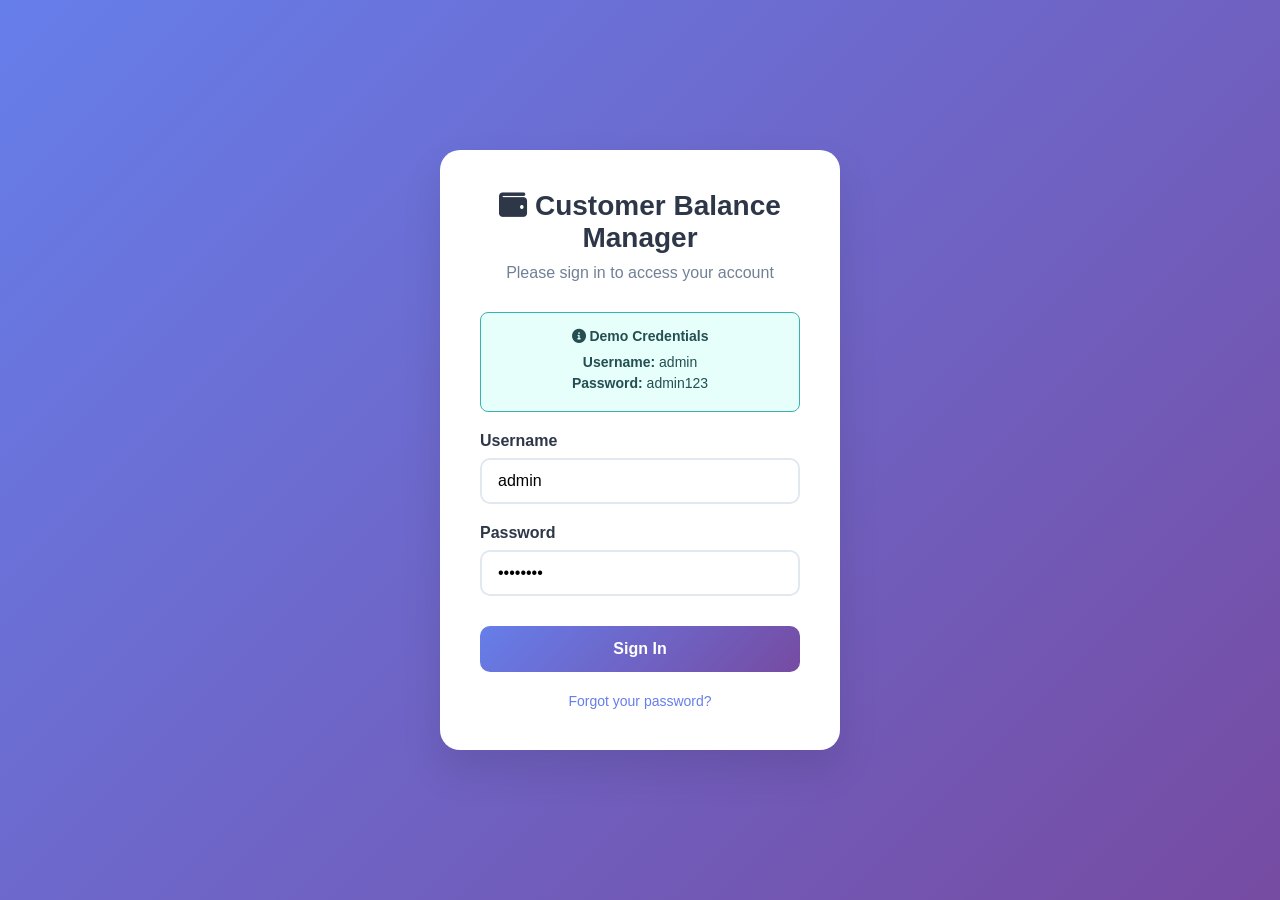
<file: index.html>
<!DOCTYPE html>
<html lang="en">
<head>
    <meta charset="UTF-8">
    <meta name="viewport" content="width=device-width, initial-scale=1.0">
    <title>Customer Balance Manager</title>
    <link rel="stylesheet" href="styles.css">
    <link href="https://cdnjs.cloudflare.com/ajax/libs/font-awesome/6.0.0/css/all.min.css" rel="stylesheet">
</head>
<body>
    <div class="container">
        <header class="header">
            <h1><i class="fas fa-wallet"></i> Customer Balance Manager</h1>
            <div class="header-actions">
                <span id="welcomeMessage" style="color: #718096; margin-right: 15px; font-size: 14px;"></span>
                <button class="btn btn-primary" id="addCustomerBtn">
                    <i class="fas fa-plus"></i> Add Customer
                </button>
                <button class="btn btn-secondary" id="uploadToSheetsBtn" style="display: none;">
                    <i class="fas fa-cloud-upload-alt"></i> Upload to Sheets
                </button>
                <button class="btn btn-secondary" id="refreshBtn">
                    <i class="fas fa-sync-alt"></i> Refresh
                </button>
                <button class="btn btn-secondary" id="logoutBtn" style="background: #fed7d7; color: #c53030;">
                    <i class="fas fa-sign-out-alt"></i> Logout
                </button>
            </div>
        </header>

        <div class="search-section">
            <div class="search-container">
                <i class="fas fa-search search-icon"></i>
                <input type="text" id="searchInput" placeholder="Search customers..." class="search-input">
            </div>
            
            <!-- Simple Filter Dropdown -->
            <div class="filter-container">
                <select id="quickFilterSelect" class="filter-select">
                    <option value="all">All Customers</option>
                    <option value="positive">Receivable Balance</option>
                    <option value="negative">Payable Balance</option>
                    <option value="recent">Recently Updated</option>
                </select>
            </div>
            
            <!-- Advanced Filter Button -->
            <div class="advanced-filter-toggle">
                <button class="btn btn-secondary" id="advancedFilterBtn">
                    <i class="fas fa-filter"></i>
                    Advanced
                    <span class="active-filters-badge" id="activeFiltersBadge" style="display: none;">0</span>
                </button>
            </div>
        </div>

        <!-- Filter Stats Row -->
        <div class="filter-stats-section" style="background: rgba(255, 255, 255, 0.95); backdrop-filter: blur(10px); border-radius: 15px; padding: 15px; margin-bottom: 20px; box-shadow: 0 8px 32px rgba(0, 0, 0, 0.1);">
            <div class="filter-stats">
                <div class="stat-item">
                    <span class="stat-label">All:</span>
                    <span class="stat-value" id="allCount">0</span>
                </div>
                <div class="stat-item">
                    <span class="stat-label">Receivable:</span>
                    <span class="stat-value positive" id="positiveCount">0</span>
                </div>
                <div class="stat-item">
                    <span class="stat-label">Payable:</span>
                    <span class="stat-value negative" id="negativeCount">0</span>
                </div>
                <div class="stat-item">
                    <span class="stat-label">Recent:</span>
                    <span class="stat-value" id="recentCount">0</span>
                </div>
            </div>
        </div>

        <!-- Active Filters Display -->
        <div class="active-filters-display" id="activeFiltersDisplay" style="display: none; background: rgba(255, 255, 255, 0.95); backdrop-filter: blur(10px); border-radius: 15px; padding: 15px; margin-bottom: 20px; box-shadow: 0 8px 32px rgba(0, 0, 0, 0.1);">
            <div class="active-filters-content">
                <div class="active-filters-label">Active Filters:</div>
                <div class="active-filters-tags" id="activeFiltersTags"></div>
                <button class="clear-all-active-btn" id="clearAllActiveBtn">
                    <i class="fas fa-times"></i> Clear All
                </button>
            </div>
        </div>

        <!-- Advanced Filter Panel -->
        <div class="advanced-filter-panel" id="advancedFilterPanel">
            <div class="filter-panel-modal">
                <div class="filter-panel-header">
                    <h3><i class="fas fa-sliders-h"></i> Advanced Filters</h3>
                    <div class="filter-panel-actions">
                        <button class="btn-link" id="clearAllFiltersBtn">Clear All</button>
                        <button class="close-panel-btn" id="closeFilterPanelBtn">
                            <i class="fas fa-times"></i>
                        </button>
                    </div>
                </div>

                <div class="filter-panel-content">
                    <!-- Balance Range Filter -->
                    <div class="filter-group">
                        <label class="filter-group-label">
                            <i class="fas fa-rupee-sign"></i>
                            Balance Range
                        </label>
                        <div class="range-inputs">
                            <input type="number" id="minBalance" placeholder="Min Amount" class="range-input">
                            <span class="range-separator">to</span>
                            <input type="number" id="maxBalance" placeholder="Max Amount" class="range-input">
                        </div>
                    </div>

                    <!-- Customer Categories -->
                    <div class="filter-group">
                        <label class="filter-group-label">
                            <i class="fas fa-tags"></i>
                            Customer Categories
                        </label>
                        <div class="checkbox-group">
                            <label class="checkbox-item">
                                <input type="checkbox" value="Contractor" data-filter="category">
                                <span class="checkbox-custom"></span>
                                <span>Contractors</span>
                            </label>
                            <label class="checkbox-item">
                                <input type="checkbox" value="Engineer" data-filter="category">
                                <span class="checkbox-custom"></span>
                                <span>Engineers</span>
                            </label>
                            <label class="checkbox-item">
                                <input type="checkbox" value="Other Party" data-filter="category">
                                <span class="checkbox-custom"></span>
                                <span>Other Party</span>
                            </label>
                        </div>
                    </div>

                    <!-- Last Activity Filter -->
                    <div class="filter-group">
                        <label class="filter-group-label">
                            <i class="fas fa-calendar-alt"></i>
                            Last Activity
                        </label>
                        <select id="activityFilter" class="filter-select">
                            <option value="">Any time</option>
                            <option value="today">Today</option>
                            <option value="week">This Week</option>
                            <option value="month">This Month</option>
                            <option value="quarter">Last 3 Months</option>
                            <option value="custom">Custom Date Range</option>
                        </select>
                        <div class="date-range-inputs" id="dateRangeInputs" style="display: none;">
                            <input type="date" id="startDate" class="date-input">
                            <span class="range-separator">to</span>
                            <input type="date" id="endDate" class="date-input">
                        </div>
                    </div>

                    <!-- Product Category Engagement -->
                    <div class="filter-group">
                        <label class="filter-group-label">
                            <i class="fas fa-shopping-cart"></i>
                            Product Category Engagement
                        </label>
                        <div class="checkbox-group">
                            <label class="checkbox-item">
                                <input type="checkbox" value="Steel" data-filter="product-category">
                                <span class="checkbox-custom"></span>
                                <span>Steel Products</span>
                            </label>
                            <label class="checkbox-item">
                                <input type="checkbox" value="Cement" data-filter="product-category">
                                <span class="checkbox-custom"></span>
                                <span>Cement</span>
                            </label>
                            <label class="checkbox-item">
                                <input type="checkbox" value="Plumbing" data-filter="product-category">
                                <span class="checkbox-custom"></span>
                                <span>Plumbing</span>
                            </label>
                            <label class="checkbox-item">
                                <input type="checkbox" value="Electrical" data-filter="product-category">
                                <span class="checkbox-custom"></span>
                                <span>Electrical</span>
                            </label>
                            <label class="checkbox-item">
                                <input type="checkbox" value="Sanitaryware" data-filter="product-category">
                                <span class="checkbox-custom"></span>
                                <span>Sanitaryware</span>
                            </label>
                            <label class="checkbox-item">
                                <input type="checkbox" value="Emulsion & Paint" data-filter="product-category">
                                <span class="checkbox-custom"></span>
                                <span>Emulsion & Paint</span>
                            </label>
                            <label class="checkbox-item">
                                <input type="checkbox" value="Powder Coatings" data-filter="product-category">
                                <span class="checkbox-custom"></span>
                                <span>Powder Coatings</span>
                            </label>
                            <label class="checkbox-item">
                                <input type="checkbox" value="Carpentry" data-filter="product-category">
                                <span class="checkbox-custom"></span>
                                <span>Carpentry</span>
                            </label>
                            <label class="checkbox-item">
                                <input type="checkbox" value="Metal Products" data-filter="product-category">
                                <span class="checkbox-custom"></span>
                                <span>Metal Products</span>
                            </label>
                            <label class="checkbox-item">
                                <input type="checkbox" value="Others" data-filter="product-category">
                                <span class="checkbox-custom"></span>
                                <span>Others</span>
                            </label>
                        </div>
                    </div>

                    <!-- Balance Status -->
                    <div class="filter-group">
                        <label class="filter-group-label">
                            <i class="fas fa-chart-line"></i>
                            Balance Status
                        </label>
                        <div class="checkbox-group">
                            <label class="checkbox-item">
                                <input type="checkbox" value="high-receivable" data-filter="balance-status">
                                <span class="checkbox-custom"></span>
                                <span>High Receivable (>₹10,000)</span>
                            </label>
                            <label class="checkbox-item">
                                <input type="checkbox" value="high-payable" data-filter="balance-status">
                                <span class="checkbox-custom"></span>
                                <span>High Payable (>₹10,000)</span>
                            </label>
                            <label class="checkbox-item">
                                <input type="checkbox" value="settled" data-filter="balance-status">
                                <span class="checkbox-custom"></span>
                                <span>Settled (₹0)</span>
                            </label>
                        </div>
                    </div>

                    <!-- Sort Options -->
                    <div class="filter-group">
                        <label class="filter-group-label">
                            <i class="fas fa-sort"></i>
                            Sort By
                        </label>
                        <select id="sortFilter" class="filter-select">
                            <option value="name-asc">Name (A-Z)</option>
                            <option value="name-desc">Name (Z-A)</option>
                            <option value="balance-desc">Balance (High to Low)</option>
                            <option value="balance-asc">Balance (Low to High)</option>
                            <option value="updated-desc">Recently Updated</option>
                            <option value="updated-asc">Oldest Updated</option>
                        </select>
                    </div>
                </div>

                <div class="filter-panel-footer">
                    <div class="results-preview">
                        <span id="filterResultsCount">0 customers match your filters</span>
                    </div>
                    <div class="filter-panel-buttons">
                        <button class="btn btn-secondary" id="resetFiltersBtn">Reset</button>
                        <button class="btn btn-primary" id="applyAdvancedFiltersBtn">Apply Filters</button>
                    </div>
                </div>
            </div>
        </div>

        <div class="stats-section">
            <div class="stat-card">
                <div class="stat-icon positive">
                    <i class="fas fa-users"></i>
                </div>
                <div class="stat-info">
                    <h3 id="totalCustomers">0</h3>
                    <p>Total Customers</p>
                </div>
            </div>
            <div class="stat-card">
                <div class="stat-icon positive">
                    <i class="fas fa-arrow-up"></i>
                </div>
                <div class="stat-info">
                    <h3 id="totalPositive">₹0</h3>
                    <p>Total Receivable</p>
                </div>
            </div>
            <div class="stat-card">
                <div class="stat-icon negative">
                    <i class="fas fa-arrow-down"></i>
                </div>
                <div class="stat-info">
                    <h3 id="totalNegative">₹0</h3>
                    <p>Total Payable</p>
                </div>
            </div>
        </div>

        <div class="customers-section">
            <div class="section-header">
                <h2>Customer List</h2>
                <div class="view-toggle">
                    <button class="view-btn active" data-view="card">
                        <i class="fas fa-th-large"></i>
                    </button>
                    <button class="view-btn" data-view="table">
                        <i class="fas fa-list"></i>
                    </button>
                </div>
            </div>

            <div id="customersContainer" class="customers-container card-view">
                <!-- Customer cards will be dynamically inserted here -->
            </div>

            <div id="loadingSpinner" class="loading-spinner" style="display: none;">
                <i class="fas fa-spinner fa-spin"></i>
                <p>Loading customers...</p>
            </div>

            <div id="noResults" class="no-results" style="display: none;">
                <i class="fas fa-search"></i>
                <p>No customers found</p>
            </div>
        </div>
    </div>

    <!-- Add/Edit Customer Modal -->
    <div id="customerModal" class="modal">
        <div class="modal-content">
            <div class="modal-header">
                <h3 id="modalTitle">Add New Customer</h3>
                <button class="close-btn" id="closeModal">
                    <i class="fas fa-times"></i>
                </button>
            </div>
            <form id="customerForm">
                <div class="form-group">
                    <label for="customerName">Customer Name *</label>
                    <input type="text" id="customerName" name="customerName" required 
                           minlength="2" maxlength="50" 
                           pattern="[a-zA-Z\s\-'\.]{2,50}"
                           title="Name must be 2-50 characters and contain only letters, spaces, hyphens, apostrophes, and periods">
                </div>
                <div class="form-group">
                    <label for="customerPhone">Phone Number</label>
                    <input type="tel" id="customerPhone" name="customerPhone"
                           minlength="10" maxlength="15"
                           pattern="[\d\s\-\+\(\)]{10,15}"
                           title="Phone number must be 10-15 digits and can include spaces, hyphens, plus signs, and parentheses (optional)">
                </div>
                <div class="form-group">
                    <label for="customerCategory">Customer Category *</label>
                    <select id="customerCategory" name="customerCategory" required>
                        <option value="">Select Category</option>
                        <option value="Contractor">Contractor</option>
                        <option value="Engineer">Engineer</option>
                        <option value="Other Party">Other Party</option>
                    </select>
                </div>
                <div class="form-group">
                    <label for="customerBalance">Initial Balance</label>
                    <input type="number" id="customerBalance" name="customerBalance" 
                           step="0.01" value="0" min="-1000000" max="1000000"
                           title="Balance must be between -₹10,00,000 and ₹10,00,000">
                </div>
                <div class="form-group">
                    <label for="customerNotes">Notes</label>
                    <textarea id="customerNotes" name="customerNotes" rows="3" maxlength="500"
                              title="Notes must not exceed 500 characters"></textarea>
                </div>
                <div class="form-actions">
                    <button type="button" class="btn btn-secondary" id="cancelBtn">Cancel</button>
                    <button type="submit" class="btn btn-primary">Save Customer</button>
                </div>
            </form>
        </div>
    </div>

    <!-- Balance Update Modal -->
    <div id="balanceModal" class="modal">
        <div class="modal-content">
            <div class="modal-header">
                <h3 id="balanceModalTitle">Update Balance</h3>
                <button class="close-btn" id="closeBalanceModal">
                    <i class="fas fa-times"></i>
                </button>
            </div>
            <div class="balance-info">
                <p>Customer: <span id="balanceCustomerName"></span></p>
                <p>Current Balance: <span id="currentBalance"></span></p>
            </div>
            <form id="balanceForm">
                <div class="form-group">
                    <label for="transactionType">Transaction Type</label>
                    <select id="transactionType" name="transactionType" required>
                        <option value="subtract">Customer Payment (Reduces Balance)</option>
                        <option value="add">New Sale (Increases Balance)</option>
                        <option value="return">Return Product (Refund to Customer)</option>
                    </select>
                </div>

                <div class="form-group" id="paymentMethodGroup" style="display: none;">
                    <label for="paymentMethod">Payment Method:</label>
                    <select id="paymentMethod" name="paymentMethod">
                        <option value="">Select Payment Method</option>
                        <option value="Cash">Cash</option>
                        <option value="GPay">GPay</option>
                        <option value="PhonePe">PhonePe</option>
                        <option value="NEFT">NEFT</option>
                        <option value="QR Code">QR Code</option>
                        <option value="Cheque">Cheque</option>
                        <option value="Other">Other</option>
                    </select>
                </div>

                <div class="form-group" id="productCategoryGroup" style="display: none;">
                    <label for="productCategory">Product Category:</label>
                    <select id="productCategory" name="productCategory">
                        <option value="">Select Category</option>
                        <option value="Steel">Steel</option>
                        <option value="Cement">Cement</option>
                        <option value="Plumbing">Plumbing</option>
                        <option value="Electrical">Electrical</option>
                        <option value="Sanitaryware">Sanitaryware</option>
                        <option value="Emulsion & Paint">Emulsion & Paint</option>
                        <option value="Powder Coatings">Powder Coatings</option>
                        <option value="Carpentry">Carpentry</option>
                        <option value="Metal Products">Metal Products</option>
                        <option value="Others">Others</option>
                    </select>
                </div>

                <div class="form-group">
                    <label for="transactionAmount">Amount *</label>
                    <input type="number" id="transactionAmount" name="transactionAmount" 
                           step="0.01" min="0.01" max="1000000" required
                           title="Amount must be between ₹0.01 and ₹10,00,000">
                </div>
                <div class="form-group">
                    <label for="transactionDescription">Transaction Description</label>
                    <textarea id="transactionDescription" name="transactionDescription" 
                           rows="3" maxlength="200" placeholder="Enter transaction details..."
                           title="Transaction description must not exceed 200 characters"></textarea>
                </div>
                <div class="form-actions">
                    <button type="button" class="btn btn-secondary" id="cancelBalanceBtn">Cancel</button>
                    <button type="submit" class="btn btn-primary">Update Balance</button>
                </div>
            </form>
        </div>
    </div>

    <!-- Google Sheets OAuth Setup Modal -->
    <div id="googleSheetsModal" class="modal">
        <div class="modal-content" style="max-width: 700px;">
            <div class="modal-header">
                <h3>Google Sheets Integration Setup</h3>
                <button class="close-btn" onclick="document.getElementById('googleSheetsModal').style.display='none'">
                    <i class="fas fa-times"></i>
                </button>
            </div>
            <div style="padding: 20px;">
                <div class="oauth-info" style="background: #e6fffa; border: 1px solid #38b2ac; border-radius: 8px; padding: 20px; margin-bottom: 20px;">
                    <h4 style="color: #234e52; margin-bottom: 15px;"><i class="fas fa-key"></i> OAuth 2.0 Setup Required for Write Access</h4>
                    <p style="color: #234e52; margin-bottom: 15px;">
                        To enable full write functionality (creating individual customer sheets, updating data), you need to set up OAuth 2.0 authentication.
                    </p>
                    <div style="background: #b2f5ea; padding: 15px; border-radius: 6px; margin-bottom: 15px;">
                        <h5 style="color: #234e52; margin: 0 0 10px 0;">✅ With OAuth 2.0, you can:</h5>
                        <ul style="color: #234e52; margin: 0; padding-left: 20px;">
                            <li>Create individual Google Sheets for each customer automatically</li>
                            <li>Update the master sheet with customer data</li>
                            <li>Full bidirectional synchronization</li>
                            <li>Write transaction history to customer sheets</li>
                        </ul>
                    </div>
                </div>

                <div id="oauthSetup" style="display: none;">
                    <div style="background: #fff3cd; border: 1px solid #fbbf24; border-radius: 8px; padding: 20px; margin-bottom: 20px;">
                        <h4 style="color: #92400e; margin-bottom: 15px;">📋 Setup Instructions</h4>
                        <ol style="color: #92400e; margin-left: 20px; line-height: 1.6;">
                            <li>Go to <a href="https://console.developers.google.com" target="_blank">Google Cloud Console</a></li>
                            <li>Create a new project or select existing one</li>
                            <li>Enable Google Sheets API and Google Drive API</li>
                            <li>Go to "Credentials" → "Create Credentials" → "OAuth 2.0 Client IDs"</li>
                            <li>Set Application type to "Web application"</li>
                            <li>Add your domain to "Authorized JavaScript origins" (e.g., http://localhost:8000)</li>
                            <li>Copy the Client ID and paste it below</li>
                        </ol>
                    </div>

                    <form id="googleSheetsForm">
                        <div class="form-group">
                            <label for="clientId">OAuth 2.0 Client ID *</label>
                            <input type="text" id="clientId" required placeholder="Your Google OAuth Client ID">
                            <small style="color: #718096;">Get this from Google Cloud Console → Credentials</small>
                        </div>
                        <div class="form-group">
                            <label for="apiKey">Google Sheets API Key *</label>
                            <input type="text" id="apiKey" required placeholder="Your Google Sheets API Key" value="AIzaSyBUNDxeULUWer3oa1iSPi_ieEyHBbHLHwg">
                            <small style="color: #718096;">Your API key (pre-filled)</small>
                        </div>
                        <div class="form-group">
                            <label for="spreadsheetId">Master Google Sheet ID *</label>
                            <input type="text" id="spreadsheetId" required placeholder="Paste the Sheet ID from the URL here" value="1uUnQJBjHnDdMBKM7hnoyN9ivWXLa5WjL6_4-whP0feg">
                            <small style="color: #718096;">Found in the Google Sheets URL between /d/ and /edit (pre-filled)</small>
                        </div>
                        <div class="form-actions">
                            <button type="button" class="btn btn-secondary" onclick="document.getElementById('googleSheetsModal').style.display='none'">Cancel</button>
                            <button type="button" class="btn btn-primary" onclick="setupGoogleSheets()">Setup OAuth & Enable Write Access</button>
                        </div>
                    </form>
                </div>

                <div id="signInSection" style="display: none; text-align: center; padding: 20px;">
                    <h4 style="color: #2d3748; margin-bottom: 15px;">Sign in to Google</h4>
                    <p style="color: #718096; margin-bottom: 20px;">Click the button below to sign in with your Google account and authorize the application.</p>
                    <button id="signInBtn" class="btn btn-primary" style="padding: 12px 24px;">
                        <i class="fab fa-google"></i> Sign in with Google
                    </button>
                </div>

                <div id="signedInSection" style="display: none; text-align: center; padding: 20px;">
                    <div style="background: #d4edda; border: 1px solid #c3e6cb; border-radius: 8px; padding: 20px;">
                        <h4 style="color: #155724; margin-bottom: 15px;"><i class="fas fa-check-circle"></i> Successfully Signed In!</h4>
                        <p style="color: #155724; margin-bottom: 15px;">You now have full write access to Google Sheets.</p>
                        <button class="btn btn-success" onclick="document.getElementById('googleSheetsModal').style.display='none'">
                            Continue to App
                        </button>
                    </div>
                </div>
            </div>
        </div>
    </div>

    <!-- Overlay -->
    <div id="overlay" class="overlay"></div>
    
    <!-- Sidebar Overlay -->
    <div id="sidebarOverlay" class="sidebar-overlay"></div>

    <script>
        // Check if user is logged in before loading the application
        if (sessionStorage.getItem('isLoggedIn') !== 'true') {
            window.location.href = 'login.html';
        }

        // Google Sheets OAuth Setup Function
        function setupGoogleSheets() {
            const clientId = document.getElementById('clientId').value.trim();
            const apiKey = document.getElementById('apiKey').value.trim();
            const spreadsheetId = document.getElementById('spreadsheetId').value.trim();
            
            if (!clientId || !apiKey || !spreadsheetId) {
                alert('Please fill in all required fields');
                return;
            }
            
            // Update the configuration
            window.CONFIG = window.CONFIG || {};
            window.CONFIG.OAUTH = {
                CLIENT_ID: clientId,
                API_KEY: apiKey,
                SPREADSHEET_ID: spreadsheetId,
                DISCOVERY_DOC: 'https://sheets.googleapis.com/$discovery/rest?version=v4',
                SCOPES: 'https://www.googleapis.com/auth/spreadsheets https://www.googleapis.com/auth/drive.file https://www.googleapis.com/auth/drive'
            };
            
            // Save to localStorage for persistence
            localStorage.setItem('googleSheetsOAuthConfig', JSON.stringify({
                clientId: clientId,
                apiKey: apiKey,
                spreadsheetId: spreadsheetId
            }));
            
            // Reload the page to apply new configuration
            alert('Configuration saved! The page will reload to apply the new settings.');
            window.location.reload();
        }
    </script>
    <script type="module" src="src/app.js"></script>
</body>
</html>
</file>
<file: styles.css>
/* Reset and Base Styles */
* {
    margin: 0;
    padding: 0;
    box-sizing: border-box;
}

body {
    font-family: 'Segoe UI', Tahoma, Geneva, Verdana, sans-serif;
    background: linear-gradient(135deg, #667eea 0%, #764ba2 100%);
    min-height: 100vh;
    color: #333;
}

.container {
    max-width: 1200px;
    margin: 0 auto;
    padding: 20px;
}

/* Header Styles */
.header {
    background: rgba(255, 255, 255, 0.95);
    backdrop-filter: blur(10px);
    border-radius: 15px;
    padding: 20px;
    margin-bottom: 20px;
    display: flex;
    justify-content: space-between;
    align-items: center;
    box-shadow: 0 8px 32px rgba(0, 0, 0, 0.1);
}

.header h1 {
    color: #4a5568;
    font-size: 1.8rem;
    font-weight: 600;
}

.header h1 i {
    color: #667eea;
    margin-right: 10px;
}

.header-actions {
    display: flex;
    gap: 10px;
}

/* Button Styles */
.btn {
    padding: 10px 20px;
    border: none;
    border-radius: 8px;
    cursor: pointer;
    font-size: 14px;
    font-weight: 500;
    transition: all 0.3s ease;
    display: inline-flex;
    align-items: center;
    gap: 8px;
    text-decoration: none;
}

.btn-primary {
    background: linear-gradient(135deg, #667eea 0%, #764ba2 100%);
    color: white;
}

.btn-primary:hover {
    transform: translateY(-2px);
    box-shadow: 0 4px 12px rgba(102, 126, 234, 0.4);
}

.btn-secondary {
    background: #f7fafc;
    color: #4a5568;
    border: 1px solid #e2e8f0;
}

.btn-secondary:hover {
    background: #edf2f7;
    transform: translateY(-1px);
}

/* Search Section */
.search-section {
    background: rgba(255, 255, 255, 0.95);
    backdrop-filter: blur(10px);
    border-radius: 15px;
    padding: 20px;
    margin-bottom: 20px;
    display: flex;
    gap: 15px;
    align-items: flex-start;
    box-shadow: 0 8px 32px rgba(0, 0, 0, 0.1);
}

.search-container {
    flex: 1;
    position: relative;
}

.search-icon {
    position: absolute;
    left: 15px;
    top: 50%;
    transform: translateY(-50%);
    color: #a0aec0;
}

.search-input {
    width: 100%;
    padding: 12px 15px 12px 45px;
    border: 1px solid #e2e8f0;
    border-radius: 8px;
    font-size: 14px;
    transition: all 0.3s ease;
}

.search-input:focus {
    outline: none;
    border-color: #667eea;
    box-shadow: 0 0 0 3px rgba(102, 126, 234, 0.1);
}

.filter-select {
    padding: 12px 15px;
    border: 1px solid #e2e8f0;
    border-radius: 8px;
    font-size: 14px;
    background: white;
    cursor: pointer;
    min-width: 150px;
}

/* Filter Container */
.filter-container {
    flex-shrink: 0;
}

/* Advanced Filter Toggle */
.advanced-filter-toggle {
    flex-shrink: 0;
}

/* Filter Stats Section */
.filter-stats {
    display: flex;
    gap: 20px;
    align-items: center;
    flex-wrap: wrap;
}

.stat-item {
    display: flex;
    align-items: center;
    gap: 8px;
}

.stat-label {
    color: #4a5568;
    font-size: 14px;
    font-weight: 500;
}

.stat-value {
    color: #2d3748;
    font-size: 16px;
    font-weight: 600;
    padding: 4px 8px;
    background: #f7fafc;
    border-radius: 6px;
    min-width: 30px;
    text-align: center;
}

.stat-value.positive {
    background: #c6f6d5;
    color: #2f855a;
}

.stat-value.negative {
    background: #fed7d7;
    color: #c53030;
}

/* Active Filters Display */
.active-filters-content {
    display: flex;
    align-items: center;
    gap: 15px;
    flex-wrap: wrap;
}

.active-filters-badge {
    position: absolute;
    top: -8px;
    right: -8px;
    background: #f56565;
    color: white;
    border-radius: 50%;
    width: 20px;
    height: 20px;
    display: flex;
    align-items: center;
    justify-content: center;
    font-size: 11px;
    font-weight: 600;
}

/* Advanced Filter Panel - Sidebar Style */
.advanced-filter-panel {
    position: fixed;
    top: 0;
    left: -450px;
    width: 450px;
    height: 100vh;
    background: white;
    z-index: 2000;
    display: flex;
    flex-direction: column;
    box-shadow: 4px 0 20px rgba(0, 0, 0, 0.15);
    transition: left 0.3s ease;
    border-radius: 0 12px 12px 0;
}

.advanced-filter-panel.active {
    left: 0;
}

.filter-panel-modal {
    width: 100%;
    height: 100%;
    display: flex;
    flex-direction: column;
    background: white;
    border-radius: 0 15px 15px 0;
    overflow: hidden;
}

/* Sidebar Overlay */
.sidebar-overlay {
    position: fixed;
    top: 0;
    left: 0;
    width: 100%;
    height: 100%;
    background: rgba(0, 0, 0, 0.5);
    backdrop-filter: blur(3px);
    z-index: 1999;
    display: none;
    opacity: 0;
    transition: opacity 0.3s ease;
}

.sidebar-overlay.active {
    display: block;
    opacity: 1;
}

.filter-panel-header {
    display: flex;
    justify-content: space-between;
    align-items: center;
    padding: 20px 24px;
    border-bottom: 1px solid #e2e8f0;
    background: linear-gradient(135deg, #667eea 0%, #764ba2 100%);
    color: white;
    border-radius: 0 12px 0 0;
    flex-shrink: 0;
    min-height: 70px;
}

.filter-panel-header h3 {
    margin: 0;
    font-size: 16px;
    font-weight: 600;
}

.filter-panel-header h3 i {
    margin-right: 8px;
}

.filter-panel-actions {
    display: flex;
    align-items: center;
    gap: 15px;
}

.btn-link {
    background: none;
    border: none;
    color: rgba(255, 255, 255, 0.9);
    cursor: pointer;
    font-size: 13px;
    text-decoration: underline;
    transition: all 0.3s ease;
}

.btn-link:hover {
    color: white;
}

.close-panel-btn {
    background: rgba(255, 255, 255, 0.1);
    border: none;
    color: white;
    cursor: pointer;
    padding: 6px;
    border-radius: 6px;
    transition: all 0.3s ease;
}

.close-panel-btn:hover {
    background: rgba(255, 255, 255, 0.2);
}

/* Filter Panel Content */
.filter-panel-content {
    padding: 20px 24px;
    flex: 1;
    overflow-y: auto;
    display: flex;
    flex-direction: column;
    gap: 24px;
    max-height: calc(100vh - 200px);
}

.filter-group {
    display: flex;
    flex-direction: column;
    gap: 14px;
    width: 100%;
}

.filter-group-label {
    display: flex;
    align-items: center;
    gap: 12px;
    font-weight: 600;
    color: #2d3748;
    font-size: 16px;
    margin: 0 0 8px 0;
    padding: 0;
    line-height: 1.2;
}

.filter-group-label i {
    color: #667eea;
    width: 20px;
    text-align: center;
    flex-shrink: 0;
    font-size: 16px;
}

/* Range Inputs */
.range-inputs {
    display: flex;
    align-items: center;
    gap: 16px;
    width: 100%;
    margin-top: 4px;
}

.range-input {
    flex: 1;
    padding: 14px 16px;
    border: 1px solid #e2e8f0;
    border-radius: 8px;
    font-size: 14px;
    transition: all 0.3s ease;
    min-width: 0;
    background: #fafafa;
}

.range-input:focus {
    background: white;
}

.range-input:focus {
    outline: none;
    border-color: #667eea;
    box-shadow: 0 0 0 3px rgba(102, 126, 234, 0.1);
}

.range-separator {
    color: #718096;
    font-weight: 600;
    font-size: 14px;
    flex-shrink: 0;
    padding: 0 6px;
    min-width: 30px;
    text-align: center;
}

/* Date Range Inputs */
.date-range-inputs {
    display: flex;
    align-items: center;
    gap: 16px;
    margin-top: 16px;
    width: 100%;
}

.date-input {
    flex: 1;
    padding: 14px 16px;
    border: 1px solid #e2e8f0;
    border-radius: 8px;
    font-size: 14px;
    transition: all 0.3s ease;
    min-width: 0;
    background: #fafafa;
}

.date-input:focus {
    background: white;
}

.date-input:focus {
    outline: none;
    border-color: #667eea;
    box-shadow: 0 0 0 3px rgba(102, 126, 234, 0.1);
}

/* Checkbox Groups */
.checkbox-group {
    display: flex;
    flex-direction: column;
    gap: 8px;
    width: 100%;
    margin-top: 4px;
}

.checkbox-item {
    display: flex;
    align-items: center;
    cursor: pointer;
    padding: 12px 14px;
    transition: all 0.3s ease;
    border-radius: 8px;
    margin: 0;
    min-height: 44px;
}

.checkbox-item:hover {
    background: #f7fafc;
    transform: translateX(2px);
}

.checkbox-item input[type="checkbox"] {
    display: none;
}

.checkbox-custom {
    width: 22px;
    height: 22px;
    border: 2px solid #e2e8f0;
    border-radius: 6px;
    margin-right: 16px;
    position: relative;
    transition: all 0.3s ease;
    flex-shrink: 0;
    background: white;
}

.checkbox-item:hover .checkbox-custom {
    border-color: #667eea;
}

.checkbox-item input:checked + .checkbox-custom {
    background: #667eea;
    border-color: #667eea;
}

.checkbox-custom::after {
    content: '';
    position: absolute;
    left: 5px;
    top: 2px;
    width: 4px;
    height: 8px;
    border: solid white;
    border-width: 0 2px 2px 0;
    transform: rotate(45deg);
    opacity: 0;
    transition: opacity 0.3s ease;
}

.checkbox-item input:checked + .checkbox-custom::after {
    opacity: 1;
}

.checkbox-item span:last-child {
    color: #4a5568;
    font-size: 15px;
    font-weight: 500;
    flex: 1;
    line-height: 1.5;
}

.checkbox-item input:checked ~ span:last-child {
    color: #2d3748;
    font-weight: 600;
}

/* Filter Select */
.filter-select {
    width: 100%;
    padding: 14px 16px;
    border: 1px solid #e2e8f0;
    border-radius: 8px;
    font-size: 14px;
    background: #fafafa;
    cursor: pointer;
    transition: all 0.3s ease;
    appearance: none;
    background-image: url("data:image/svg+xml,%3csvg xmlns='http://www.w3.org/2000/svg' fill='none' viewBox='0 0 20 20'%3e%3cpath stroke='%236b7280' stroke-linecap='round' stroke-linejoin='round' stroke-width='1.5' d='m6 8 4 4 4-4'/%3e%3c/svg%3e");
    background-position: right 16px center;
    background-repeat: no-repeat;
    background-size: 16px;
    padding-right: 48px;
    margin-top: 4px;
    min-height: 48px;
}

.filter-select:focus {
    background: white;
}

.filter-select:focus {
    outline: none;
    border-color: #667eea;
    box-shadow: 0 0 0 3px rgba(102, 126, 234, 0.1);
}

/* Filter Panel Footer */
.filter-panel-footer {
    padding: 20px 24px 24px 24px;
    border-top: 1px solid #e2e8f0;
    background: #f7fafc;
    border-radius: 0 0 12px 0;
    flex-shrink: 0;
    min-height: 120px;
}

.results-preview {
    margin-bottom: 20px;
    text-align: center;
    padding: 16px;
    background: white;
    border-radius: 8px;
    border: 1px solid #e2e8f0;
    box-shadow: 0 1px 3px rgba(0, 0, 0, 0.1);
}

.results-preview span {
    color: #4a5568;
    font-size: 15px;
    font-weight: 600;
}

.filter-panel-buttons {
    display: flex;
    gap: 16px;
    justify-content: center;
}

.filter-panel-buttons .btn {
    flex: 1;
    justify-content: center;
    padding: 14px 24px;
    font-weight: 600;
    font-size: 15px;
    min-height: 48px;
}

/* Active Filters Display */
.active-filters-display {
    display: flex;
    align-items: center;
    gap: 10px;
    padding: 12px 16px;
    background: #f7fafc;
    border: 1px solid #e2e8f0;
    border-radius: 8px;
    flex-wrap: wrap;
}

.active-filters-label {
    color: #4a5568;
    font-size: 13px;
    font-weight: 600;
    white-space: nowrap;
}

.active-filters-tags {
    display: flex;
    flex-wrap: wrap;
    gap: 6px;
    flex: 1;
}

.filter-tag {
    display: inline-flex;
    align-items: center;
    gap: 6px;
    background: #667eea;
    color: white;
    padding: 4px 10px;
    border-radius: 16px;
    font-size: 12px;
    font-weight: 500;
}

.filter-tag .remove-tag {
    background: none;
    border: none;
    color: white;
    cursor: pointer;
    padding: 0;
    font-size: 10px;
    width: 14px;
    height: 14px;
    border-radius: 50%;
    display: flex;
    align-items: center;
    justify-content: center;
    transition: all 0.3s ease;
}

.filter-tag .remove-tag:hover {
    background: rgba(255, 255, 255, 0.2);
}

.clear-all-active-btn {
    background: #f56565;
    color: white;
    border: none;
    padding: 6px 12px;
    border-radius: 6px;
    font-size: 12px;
    font-weight: 500;
    cursor: pointer;
    transition: all 0.3s ease;
    white-space: nowrap;
}

.clear-all-active-btn:hover {
    background: #e53e3e;
    transform: translateY(-1px);
}

/* Stats Section */
.stats-section {
    display: grid;
    grid-template-columns: repeat(auto-fit, minmax(250px, 1fr));
    gap: 20px;
    margin-bottom: 30px;
}

.stat-card {
    background: rgba(255, 255, 255, 0.95);
    backdrop-filter: blur(10px);
    border-radius: 15px;
    padding: 20px;
    display: flex;
    align-items: center;
    gap: 15px;
    box-shadow: 0 8px 32px rgba(0, 0, 0, 0.1);
    transition: transform 0.3s ease;
}

.stat-card:hover {
    transform: translateY(-2px);
}

.stat-icon {
    width: 50px;
    height: 50px;
    border-radius: 12px;
    display: flex;
    align-items: center;
    justify-content: center;
    font-size: 20px;
    color: white;
}

.stat-icon.positive {
    background: linear-gradient(135deg, #48bb78 0%, #38a169 100%);
}

.stat-icon.negative {
    background: linear-gradient(135deg, #f56565 0%, #e53e3e 100%);
}

.stat-info h3 {
    font-size: 1.5rem;
    font-weight: 600;
    color: #2d3748;
    margin-bottom: 5px;
}

.stat-info p {
    color: #718096;
    font-size: 14px;
}

/* Customers Section */
.customers-section {
    background: rgba(255, 255, 255, 0.95);
    backdrop-filter: blur(10px);
    border-radius: 15px;
    padding: 20px;
    box-shadow: 0 8px 32px rgba(0, 0, 0, 0.1);
}

.section-header {
    display: flex;
    justify-content: space-between;
    align-items: center;
    margin-bottom: 20px;
}

.section-header h2 {
    color: #2d3748;
    font-size: 1.5rem;
    font-weight: 600;
}

.view-toggle {
    display: flex;
    gap: 5px;
}

.view-btn {
    padding: 8px 12px;
    border: 1px solid #e2e8f0;
    background: white;
    border-radius: 6px;
    cursor: pointer;
    transition: all 0.3s ease;
}

.view-btn.active {
    background: #667eea;
    color: white;
    border-color: #667eea;
}

/* Customer Cards */
.customers-container.card-view {
    display: grid;
    grid-template-columns: repeat(auto-fill, minmax(300px, 1fr));
    gap: 20px;
}

.customer-card {
    background: white;
    border-radius: 12px;
    padding: 20px;
    box-shadow: 0 4px 12px rgba(0, 0, 0, 0.1);
    transition: all 0.3s ease;
    border-left: 4px solid #667eea;
}

.customer-card:hover {
    transform: translateY(-2px);
    box-shadow: 0 8px 24px rgba(0, 0, 0, 0.15);
}

.customer-header {
    display: flex;
    justify-content: space-between;
    align-items: flex-start;
    margin-bottom: 15px;
}

.customer-info h3 {
    color: #2d3748;
    font-size: 1.2rem;
    font-weight: 600;
    margin-bottom: 5px;
}

.customer-contact {
    color: #718096;
    font-size: 14px;
}

.balance-display {
    font-size: 1.5rem;
    font-weight: 700;
    text-align: right;
}

.balance-positive {
    color: #38a169;
}

.balance-negative {
    color: #e53e3e;
}

.balance-zero {
    color: #718096;
}

.customer-actions {
    display: flex;
    gap: 10px;
    margin-top: 15px;
}

.btn-small {
    padding: 6px 12px;
    font-size: 12px;
    border-radius: 6px;
}

.btn-edit {
    background: #edf2f7;
    color: #4a5568;
    border: 1px solid #e2e8f0;
}

.btn-balance {
    background: linear-gradient(135deg, #667eea 0%, #764ba2 100%);
    color: white;
}

/* Table View */
.customers-container.table-view {
    overflow-x: auto;
}

.customers-table {
    width: 100%;
    border-collapse: collapse;
    background: white;
    border-radius: 8px;
    overflow: hidden;
}

.customers-table th,
.customers-table td {
    padding: 12px 15px;
    text-align: left;
    border-bottom: 1px solid #e2e8f0;
}

.customers-table th {
    background: #f7fafc;
    font-weight: 600;
    color: #4a5568;
}

.customers-table tr:hover {
    background: #f7fafc;
}

/* Modal Styles */
.modal {
    display: none;
    position: fixed;
    top: 0;
    left: 0;
    width: 100%;
    height: 100%;
    z-index: 1000;
}

.modal.active {
    display: flex;
    align-items: center;
    justify-content: center;
}

.modal-content {
    background: white;
    border-radius: 15px;
    padding: 0;
    max-width: 500px;
    width: 90%;
    max-height: 90vh;
    overflow-y: auto;
    box-shadow: 0 20px 60px rgba(0, 0, 0, 0.3);
    animation: modalSlideIn 0.3s ease;
}

@keyframes modalSlideIn {
    from {
        opacity: 0;
        transform: translateY(-50px);
    }
    to {
        opacity: 1;
        transform: translateY(0);
    }
}

.modal-header {
    padding: 20px;
    border-bottom: 1px solid #e2e8f0;
    display: flex;
    justify-content: space-between;
    align-items: center;
}

.modal-header h3 {
    color: #2d3748;
    font-size: 1.3rem;
    font-weight: 600;
}

.close-btn {
    background: none;
    border: none;
    font-size: 20px;
    cursor: pointer;
    color: #718096;
    padding: 5px;
    border-radius: 4px;
    transition: all 0.3s ease;
}

.close-btn:hover {
    background: #f7fafc;
    color: #2d3748;
}

.modal form {
    padding: 20px;
}

.form-group {
    margin-bottom: 20px;
}

.form-group label {
    display: block;
    margin-bottom: 5px;
    color: #4a5568;
    font-weight: 500;
}

.form-group input,
.form-group select,
.form-group textarea {
    width: 100%;
    padding: 10px 12px;
    border: 1px solid #e2e8f0;
    border-radius: 6px;
    font-size: 14px;
    transition: all 0.3s ease;
}

.form-group input:focus,
.form-group select:focus,
.form-group textarea:focus {
    outline: none;
    border-color: #667eea;
    box-shadow: 0 0 0 3px rgba(102, 126, 234, 0.1);
}

.form-actions {
    display: flex;
    gap: 10px;
    justify-content: flex-end;
    margin-top: 20px;
}

.balance-info {
    padding: 15px 20px;
    background: #f7fafc;
    border-bottom: 1px solid #e2e8f0;
}

.balance-info p {
    margin-bottom: 5px;
    color: #4a5568;
}

.balance-info span {
    font-weight: 600;
}

/* Overlay */
.overlay {
    position: fixed;
    top: 0;
    left: 0;
    width: 100%;
    height: 100%;
    background: rgba(0, 0, 0, 0.5);
    backdrop-filter: blur(5px);
    z-index: 999;
    display: none;
}

.overlay.active {
    display: block;
}

/* Loading and Empty States */
.loading-spinner,
.no-results {
    text-align: center;
    padding: 40px 20px;
    color: #718096;
}

.loading-spinner i {
    font-size: 2rem;
    margin-bottom: 10px;
    color: #667eea;
}

.no-results i {
    font-size: 3rem;
    margin-bottom: 15px;
    color: #cbd5e0;
}

/* Responsive Design */
@media (max-width: 768px) {
    .container {
        padding: 15px;
    }
    
    .header {
        flex-direction: column;
        gap: 15px;
        text-align: center;
    }
    
    .header-actions {
        width: 100%;
        justify-content: center;
    }
    
    .search-section {
        flex-direction: column;
        gap: 15px;
    }
    
    .filter-select {
        width: 100%;
    }
    
    .stats-section {
        grid-template-columns: 1fr;
    }
    
    .section-header {
        flex-direction: column;
        gap: 15px;
        align-items: flex-start;
    }
    
    .customers-container.card-view {
        grid-template-columns: 1fr;
    }
    
    .customer-header {
        flex-direction: column;
        gap: 10px;
    }
    
    .balance-display {
        text-align: left;
    }
    
    .customer-actions {
        flex-wrap: wrap;
    }
    
    .modal-content {
        width: 95%;
        margin: 10px;
    }
    
    .form-actions {
        flex-direction: column;
    }
    
    .btn {
        justify-content: center;
    }
    
    /* Sidebar responsive adjustments */
    .advanced-filter-panel {
        left: -100vw;
        width: 100vw;
        border-radius: 0;
    }
    
    .filter-panel-modal {
        border-radius: 0;
    }
    
    .filter-panel-header {
        border-radius: 0;
        padding: 20px;
    }
    
    .filter-panel-content {
        padding: 20px;
    }
    
    .filter-panel-footer {
        border-radius: 0;
        padding: 20px;
    }
}

@media (max-width: 480px) {
    .header h1 {
        font-size: 1.5rem;
    }
    
    .btn {
        padding: 8px 16px;
        font-size: 13px;
    }
    
    .stat-card {
        padding: 15px;
    }
    
    .customer-card {
        padding: 15px;
    }
    
    .customers-table {
        font-size: 14px;
    }
    
    .customers-table th,
    .customers-table td {
        padding: 8px 10px;
    }
    
    /* Mobile sidebar adjustments */
    .filter-panel-header {
        padding: 16px;
    }
    
    .filter-panel-header h3 {
        font-size: 15px;
    }
    
    .filter-panel-content {
        padding: 16px;
        gap: 16px;
    }
    
    .filter-panel-footer {
        padding: 16px;
    }
    
    .filter-group-label {
        font-size: 14px;
    }
    
    .range-inputs {
        gap: 8px;
    }
    
    .date-range-inputs {
        gap: 8px;
    }
    
    .checkbox-item {
        padding: 8px 10px;
    }
    
    .filter-panel-buttons {
        flex-direction: column;
        gap: 10px;
    }
    
    .filter-panel-buttons .btn {
        padding: 12px 16px;
    }
}

/* Utility Classes */
.text-center {
    text-align: center;
}

.hidden {
    display: none !important;
}

.fade-in {
    animation: fadeIn 0.5s ease;
}

@keyframes fadeIn {
    from {
        opacity: 0;
    }
    to {
        opacity: 1;
    }
}

/* Custom Scrollbar */
::-webkit-scrollbar {
    width: 8px;
}

::-webkit-scrollbar-track {
    background: #f1f1f1;
    border-radius: 4px;
}

::-webkit-scrollbar-thumb {
    background: #c1c1c1;
    border-radius: 4px;
}

::-webkit-scrollbar-thumb:hover {
    background: #a8a8a8;
}
</file>
